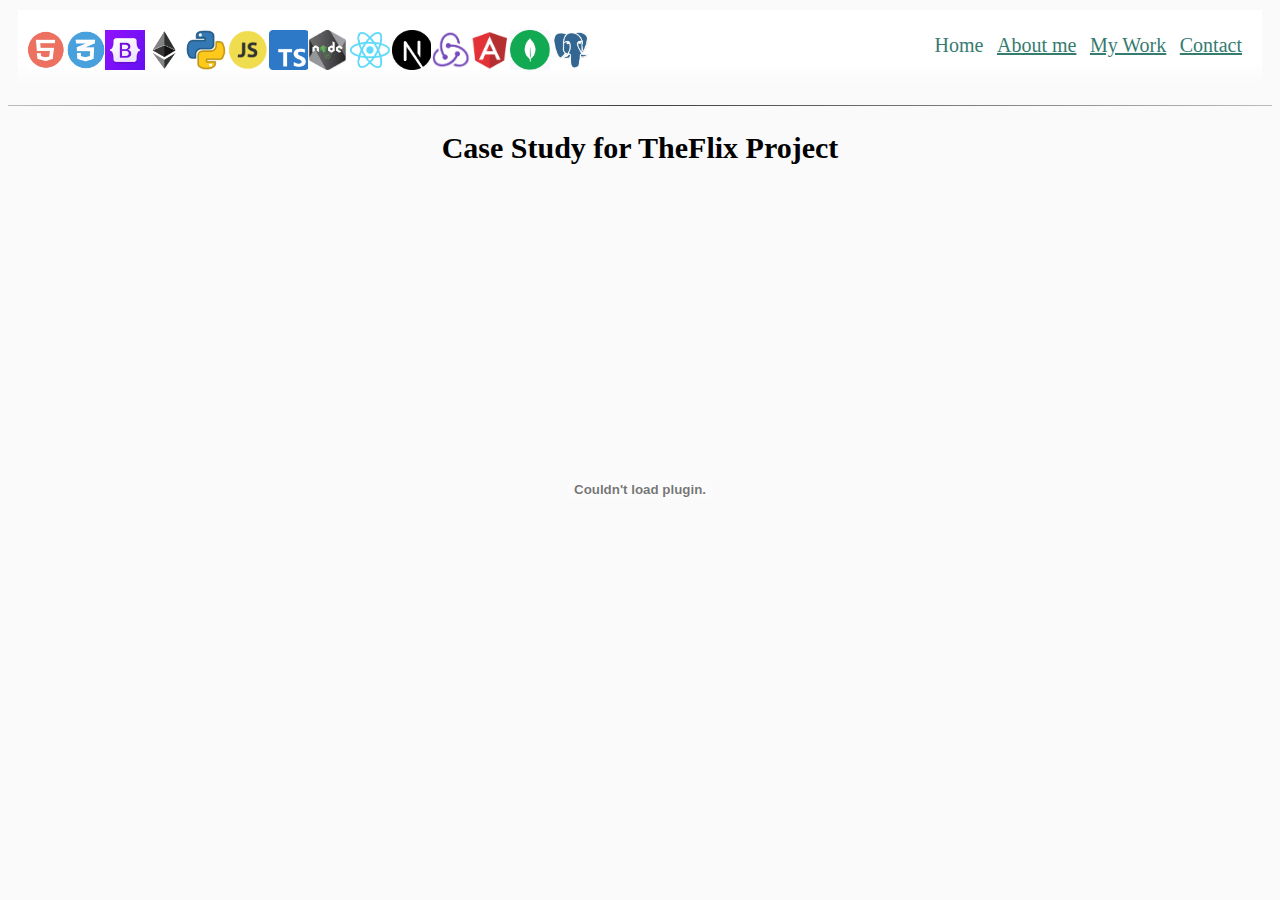
<file: case-study.html>
<!DOCTYPE html>
<html>
	<head>
		<meta charset="utf-8" />
		<meta
			name="viewport"
			content="width=device-width, initial-scale=1" />
		<title>Case Study for TheFlix Project</title>
		<link
			rel="icon"
			type="image/png"
			href="./images/favicon2.png"
			sizes="32x32" />
		<!-- Add the necessary CSS links and other meta tags -->
		<link
			rel="stylesheet"
			type="text/css"
			href="css/styles.css" />
	</head>
	<body>
		<div id="header-placeholder"></div>
		<hr />
		<main>
			<section>
				<h2 class="center">Case Study for TheFlix Project</h2>
				<div class="resume-container">
					<embed
						src="files/case-study.pdf"
						type="application/pdf"
						width="100%"
						height="600px" />
				</div>
				
			</section>
			<br />
		</main>

		<script src="js/header.js"></script>
	</body>
</html>
</file>
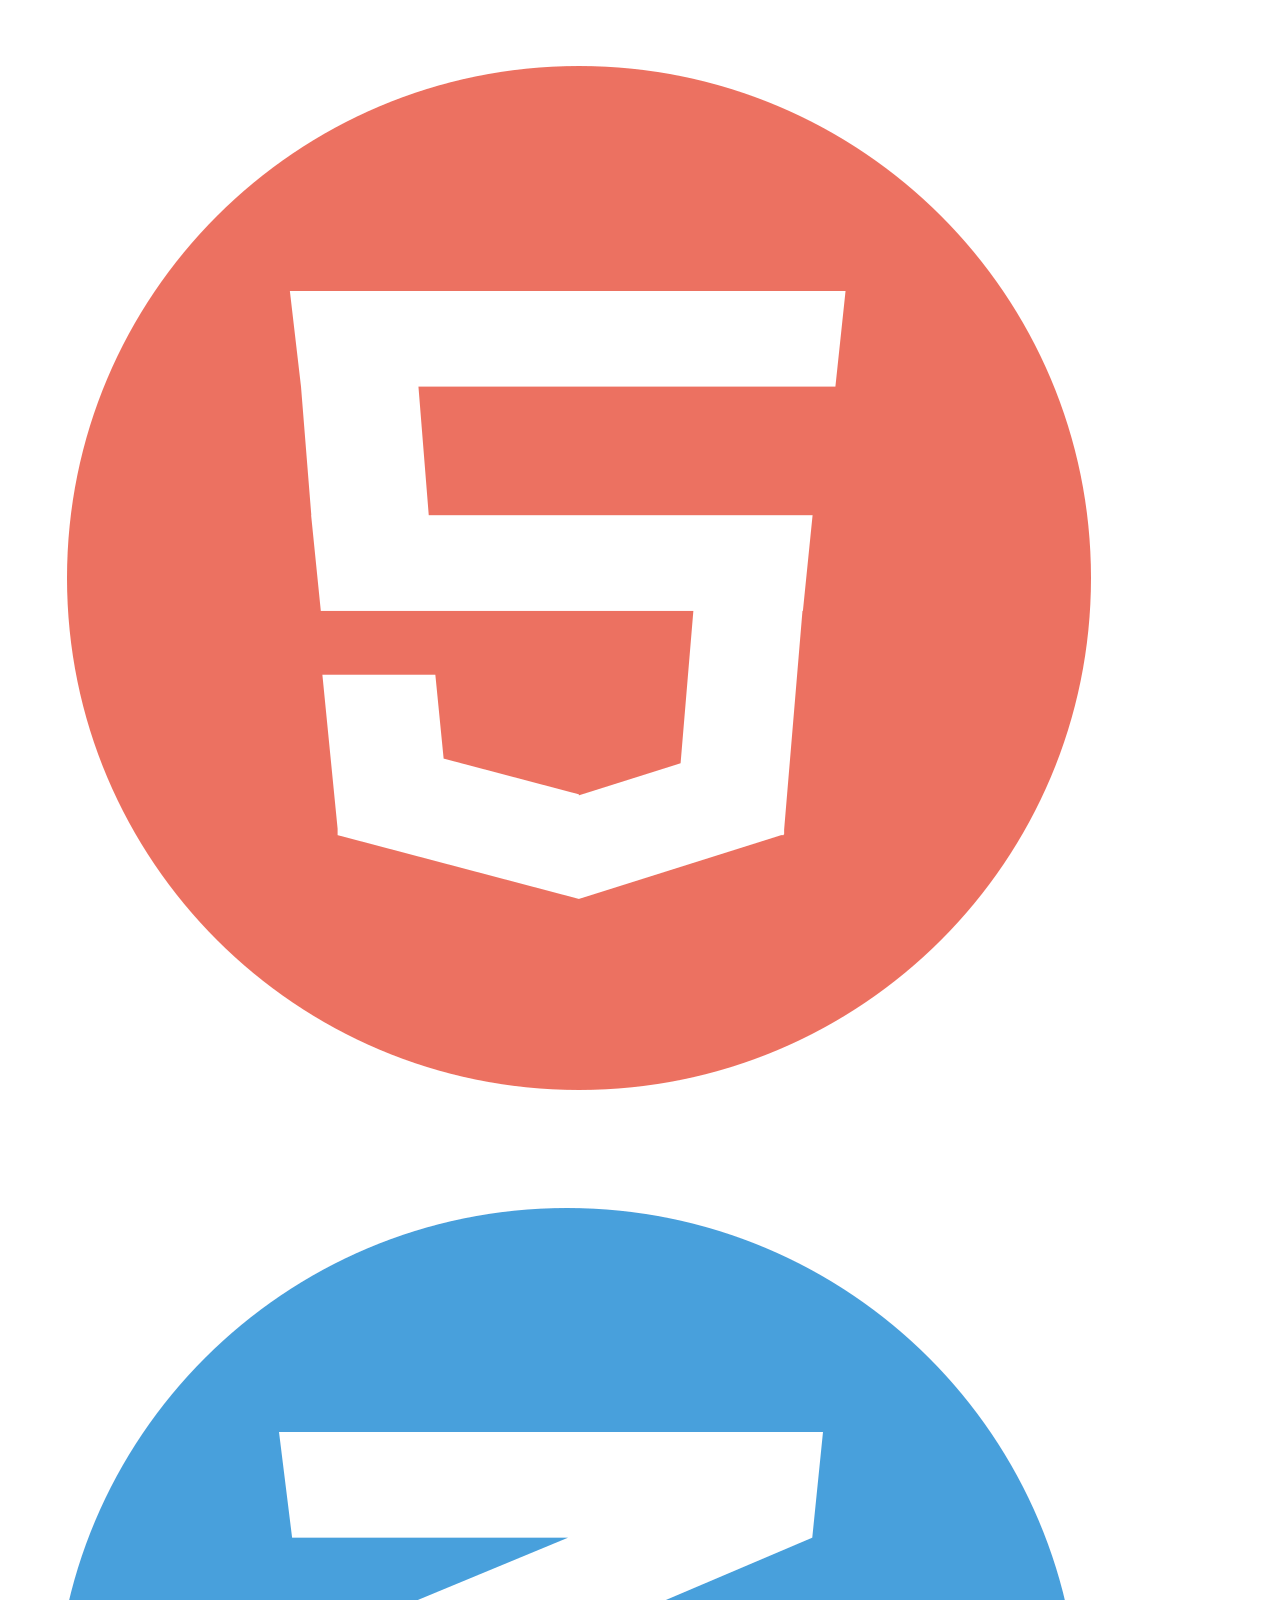
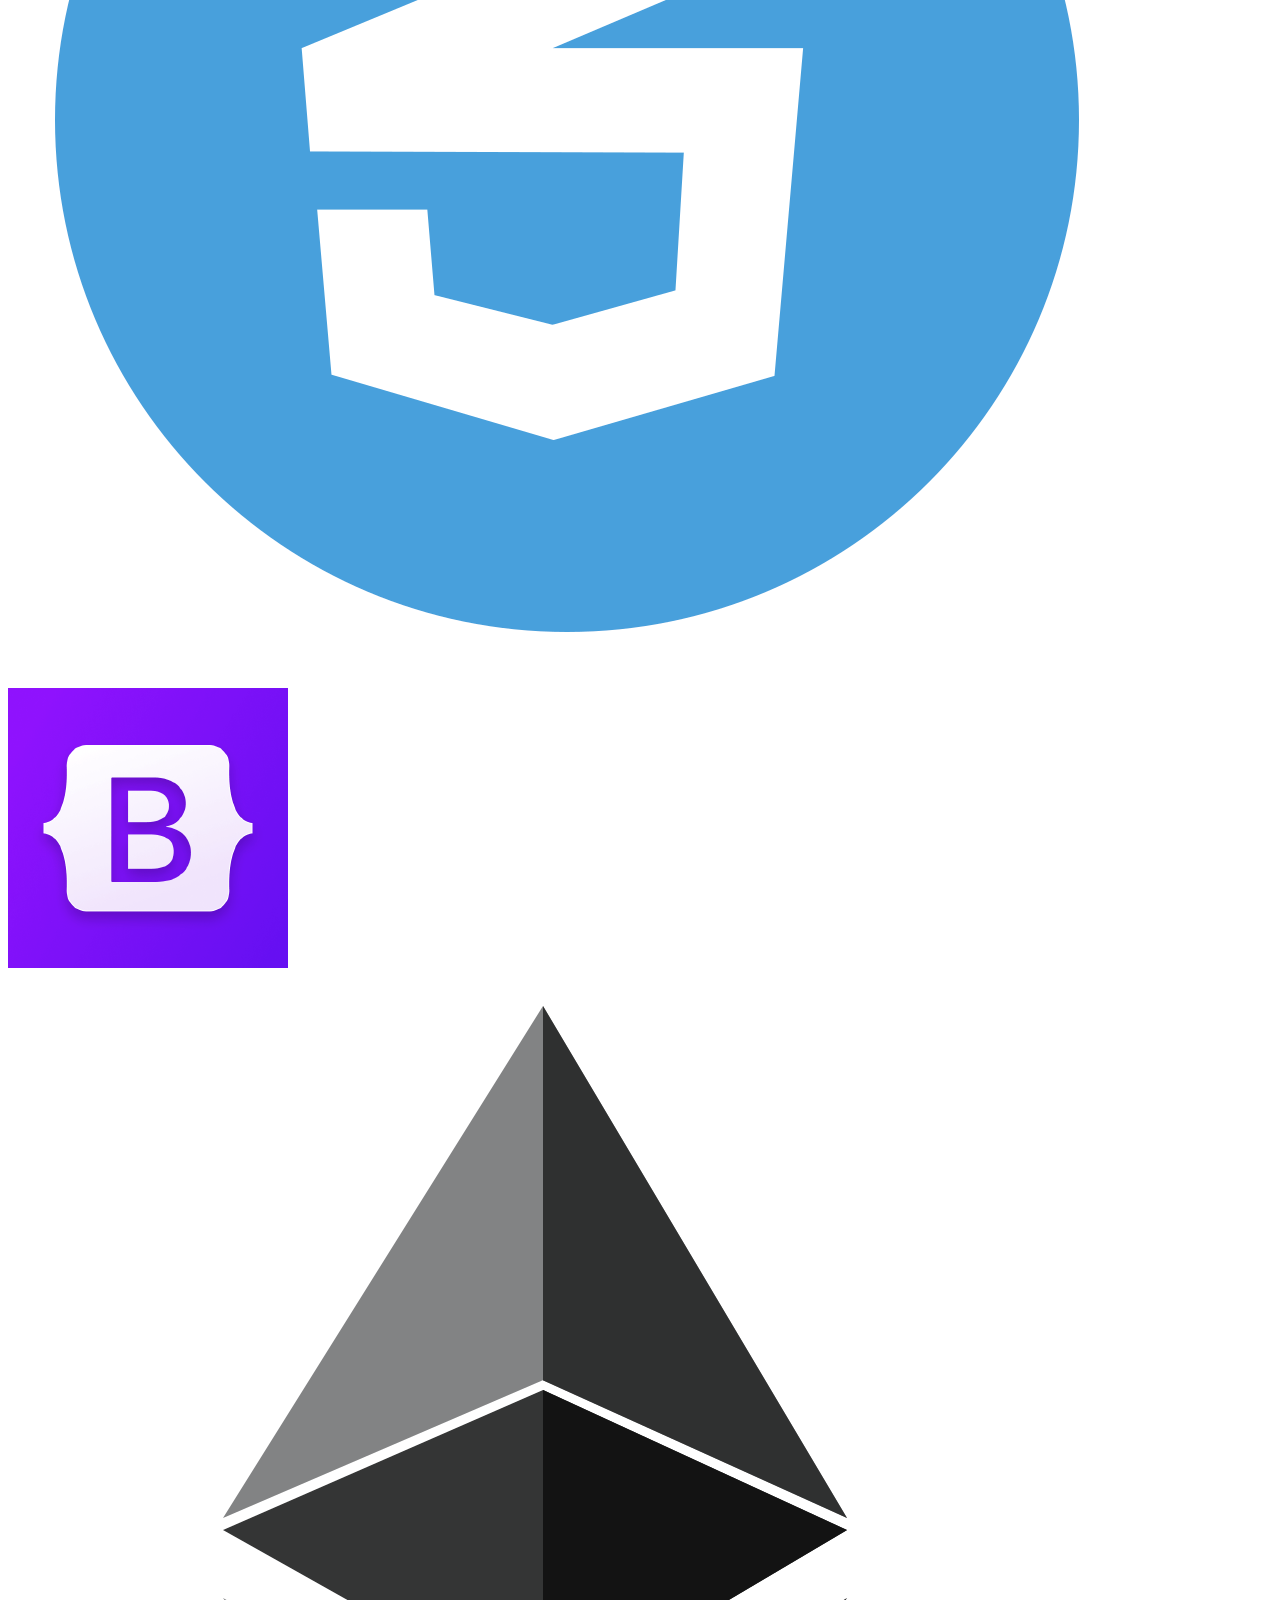
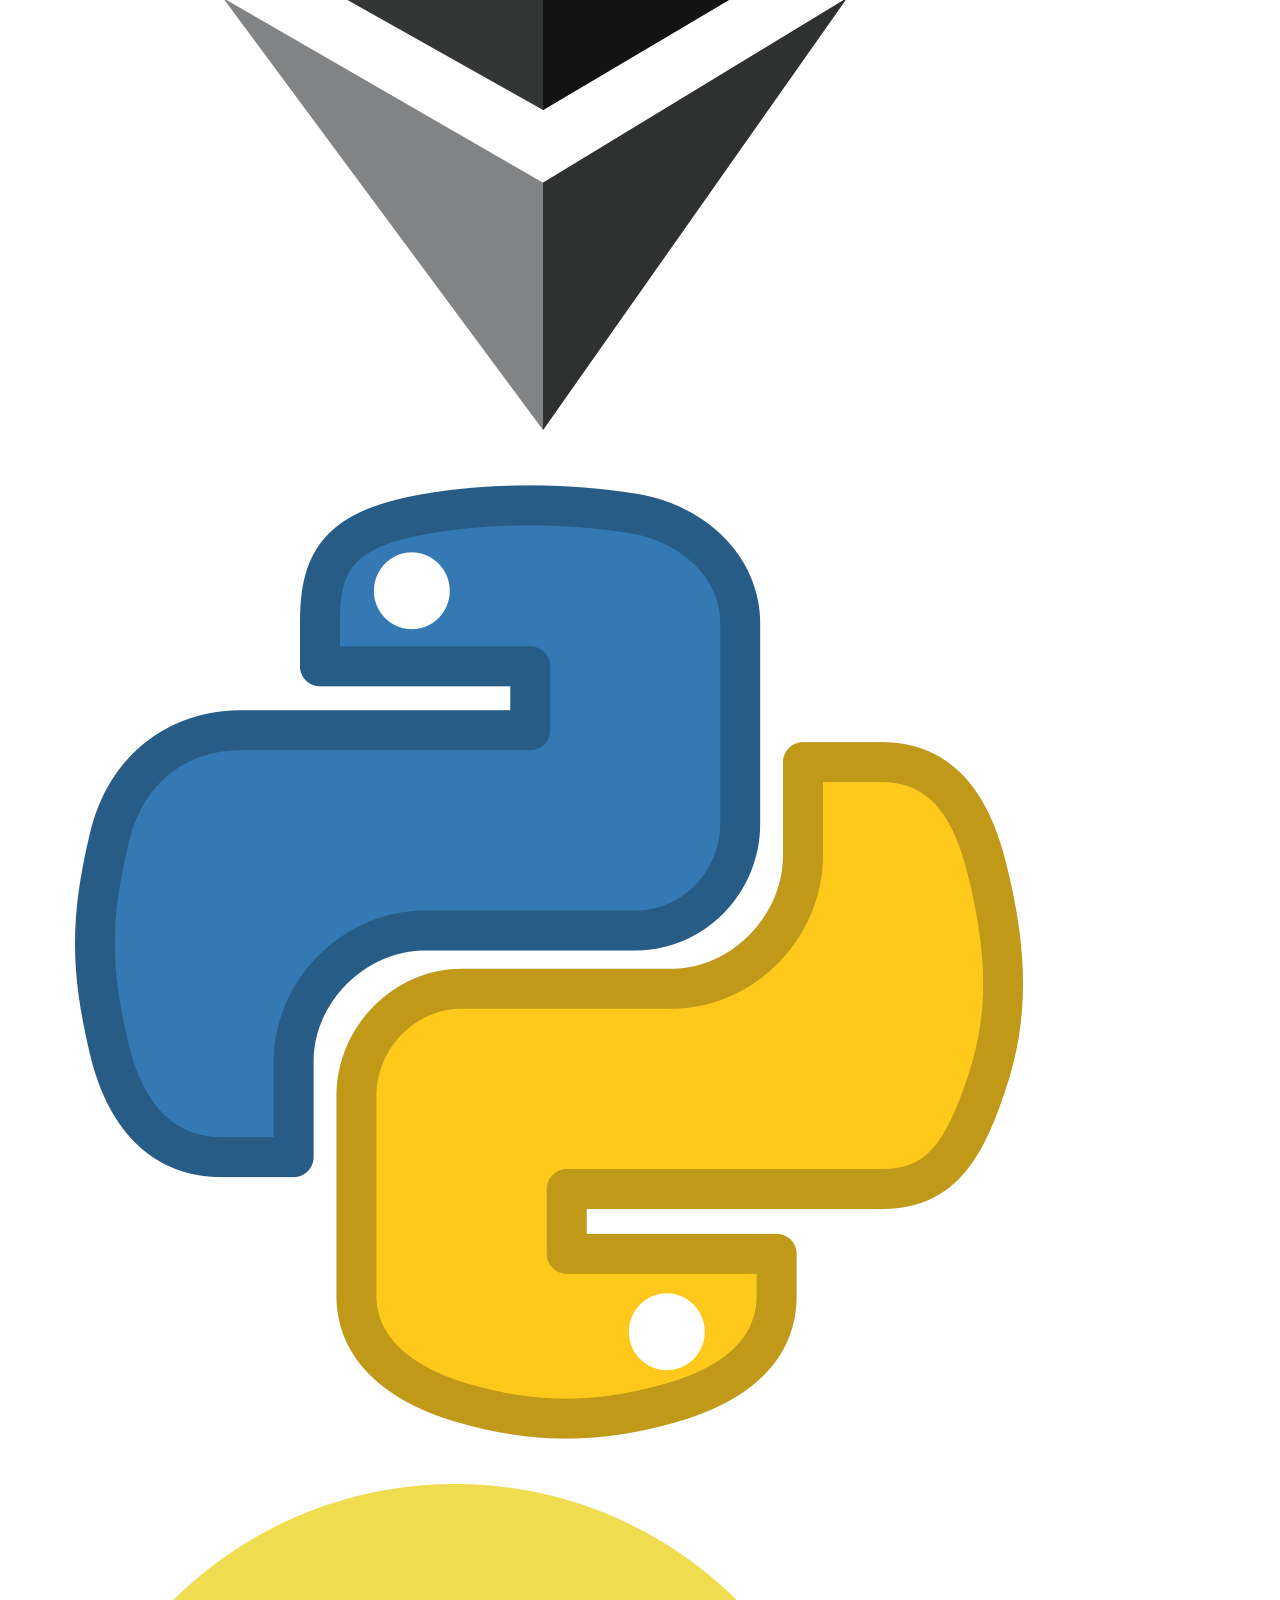
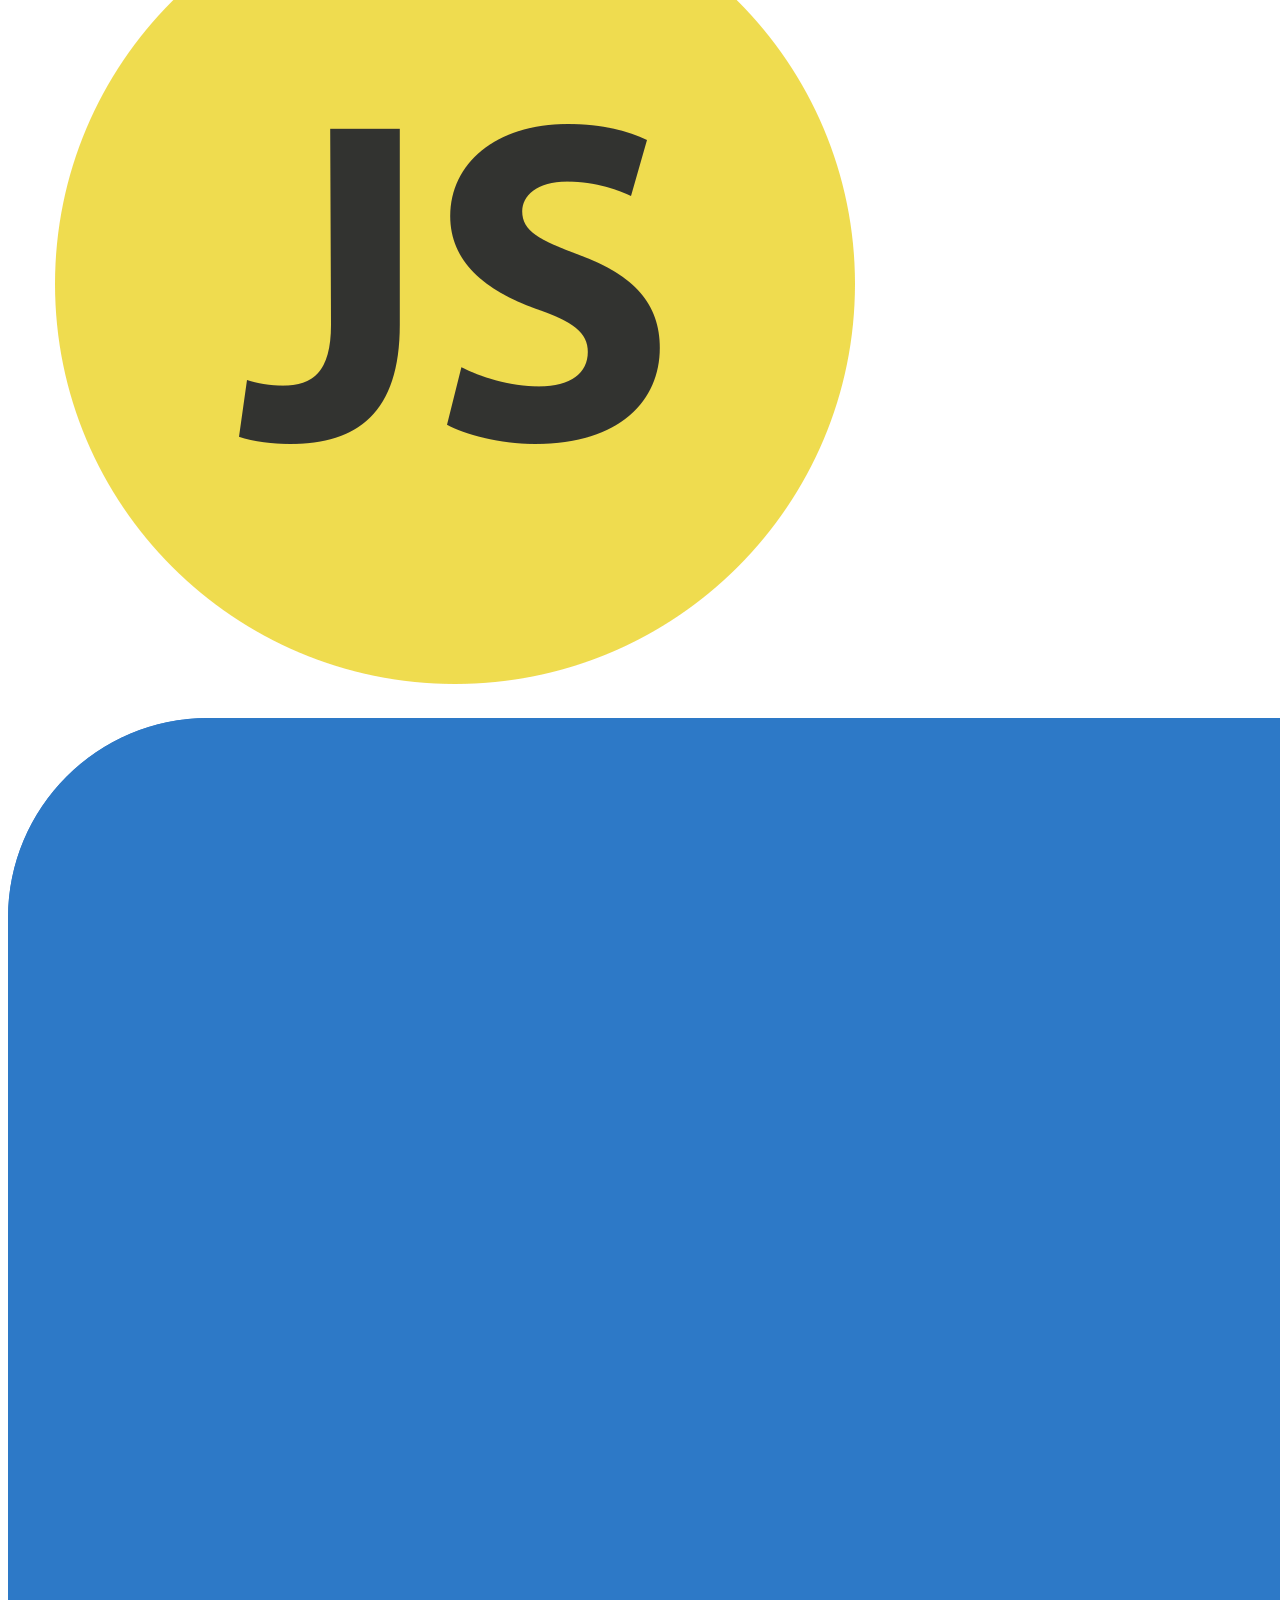
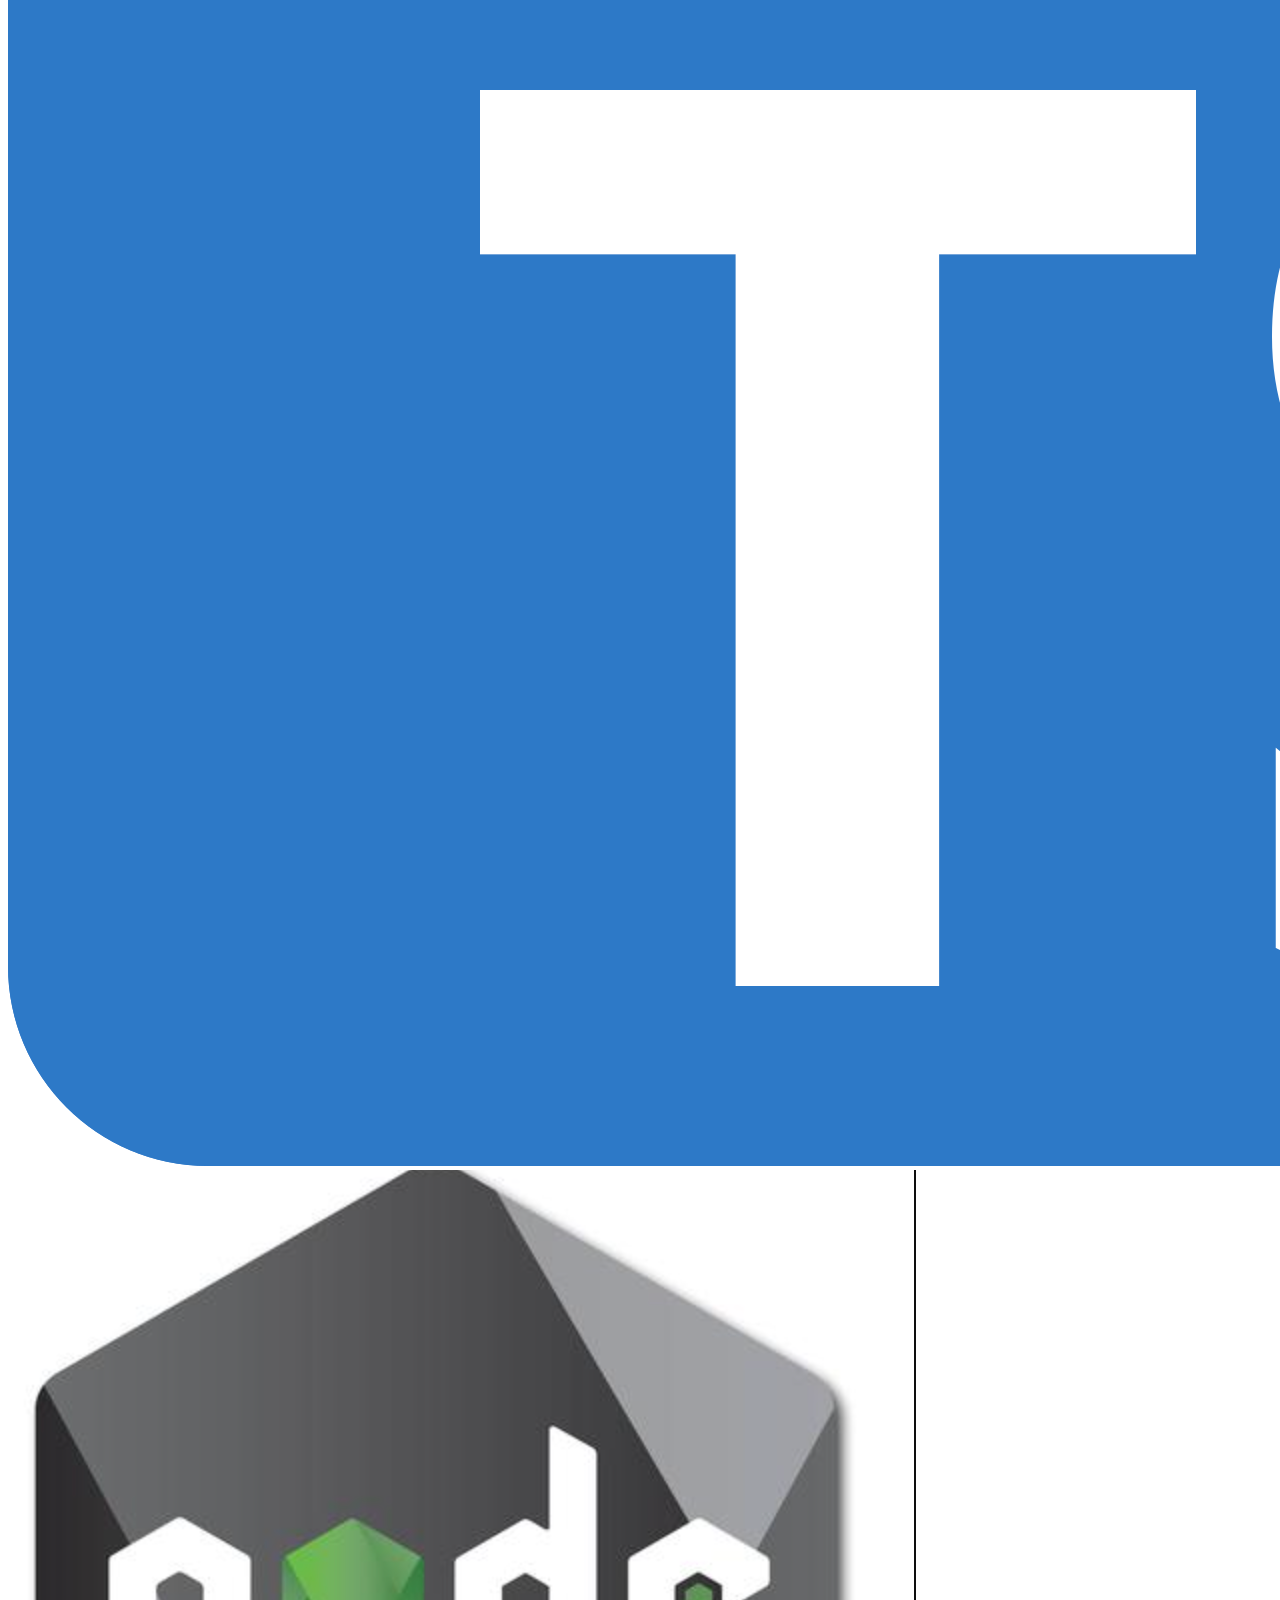
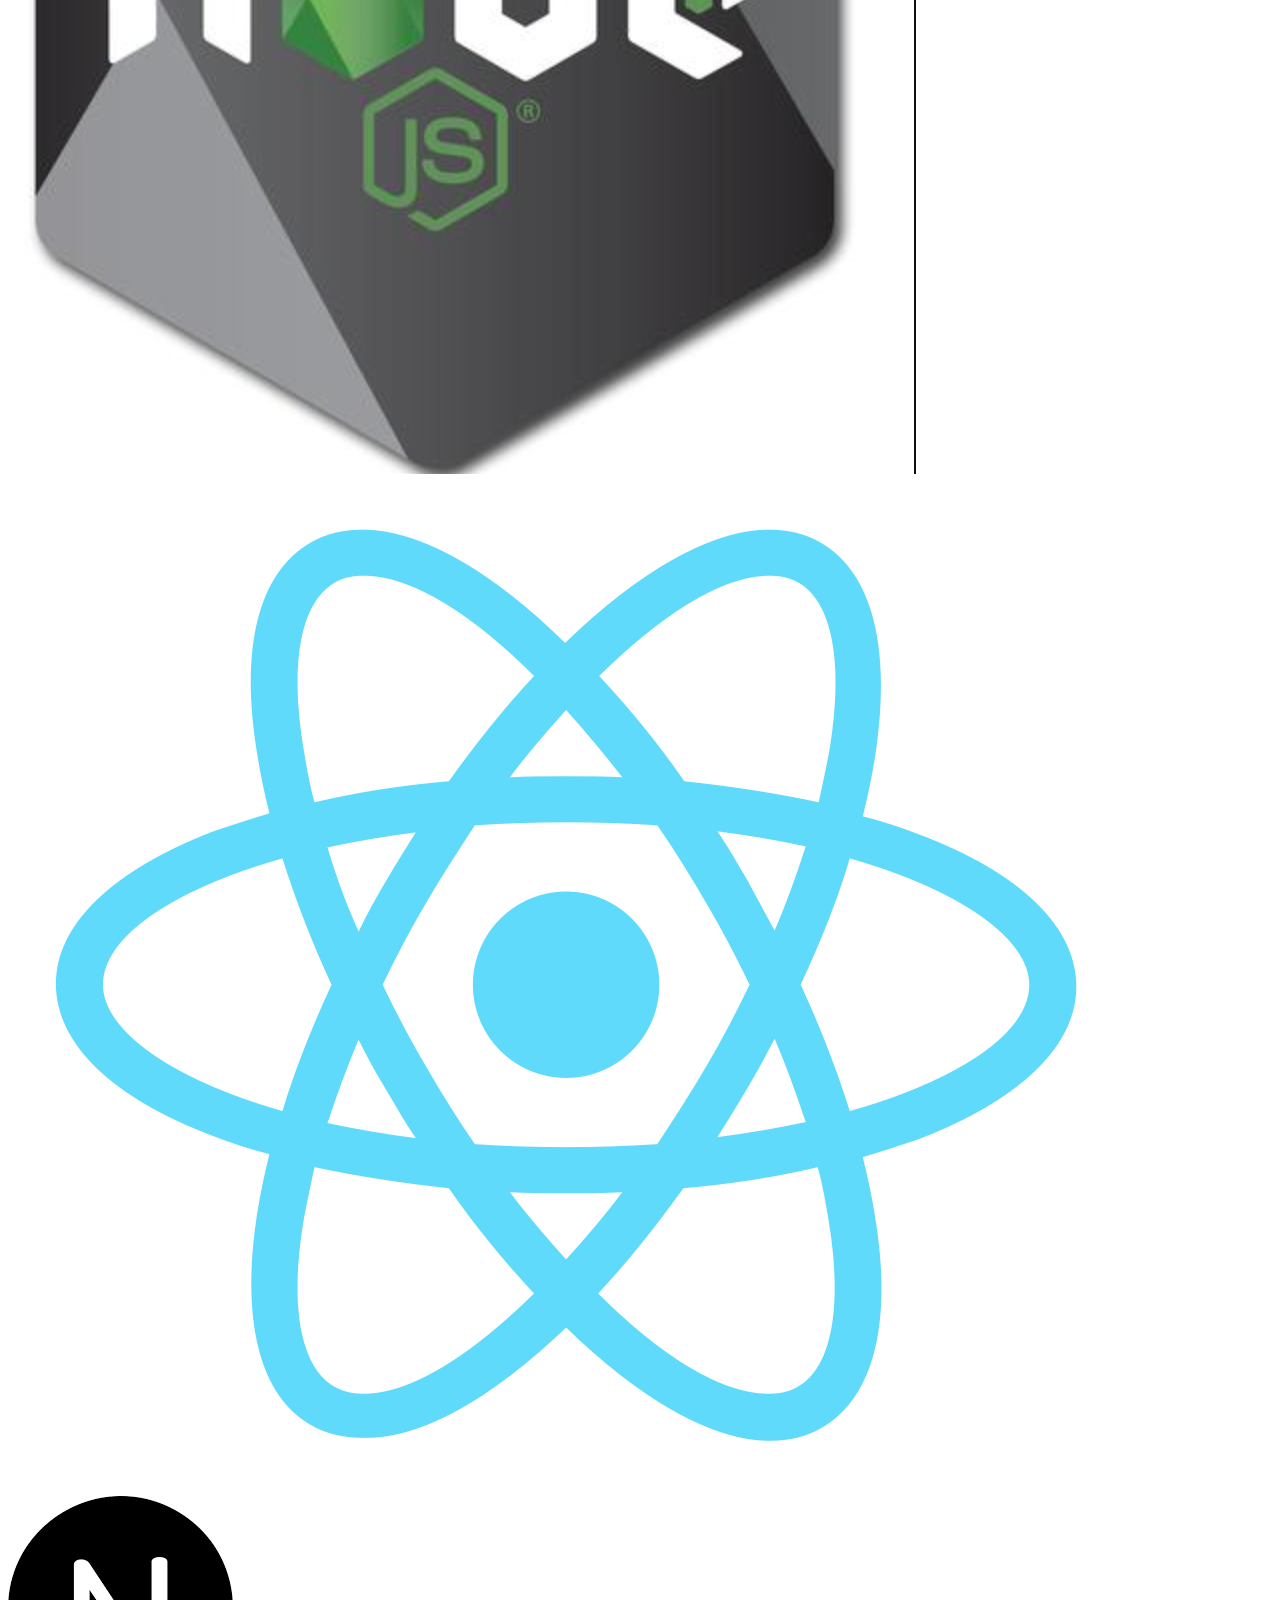
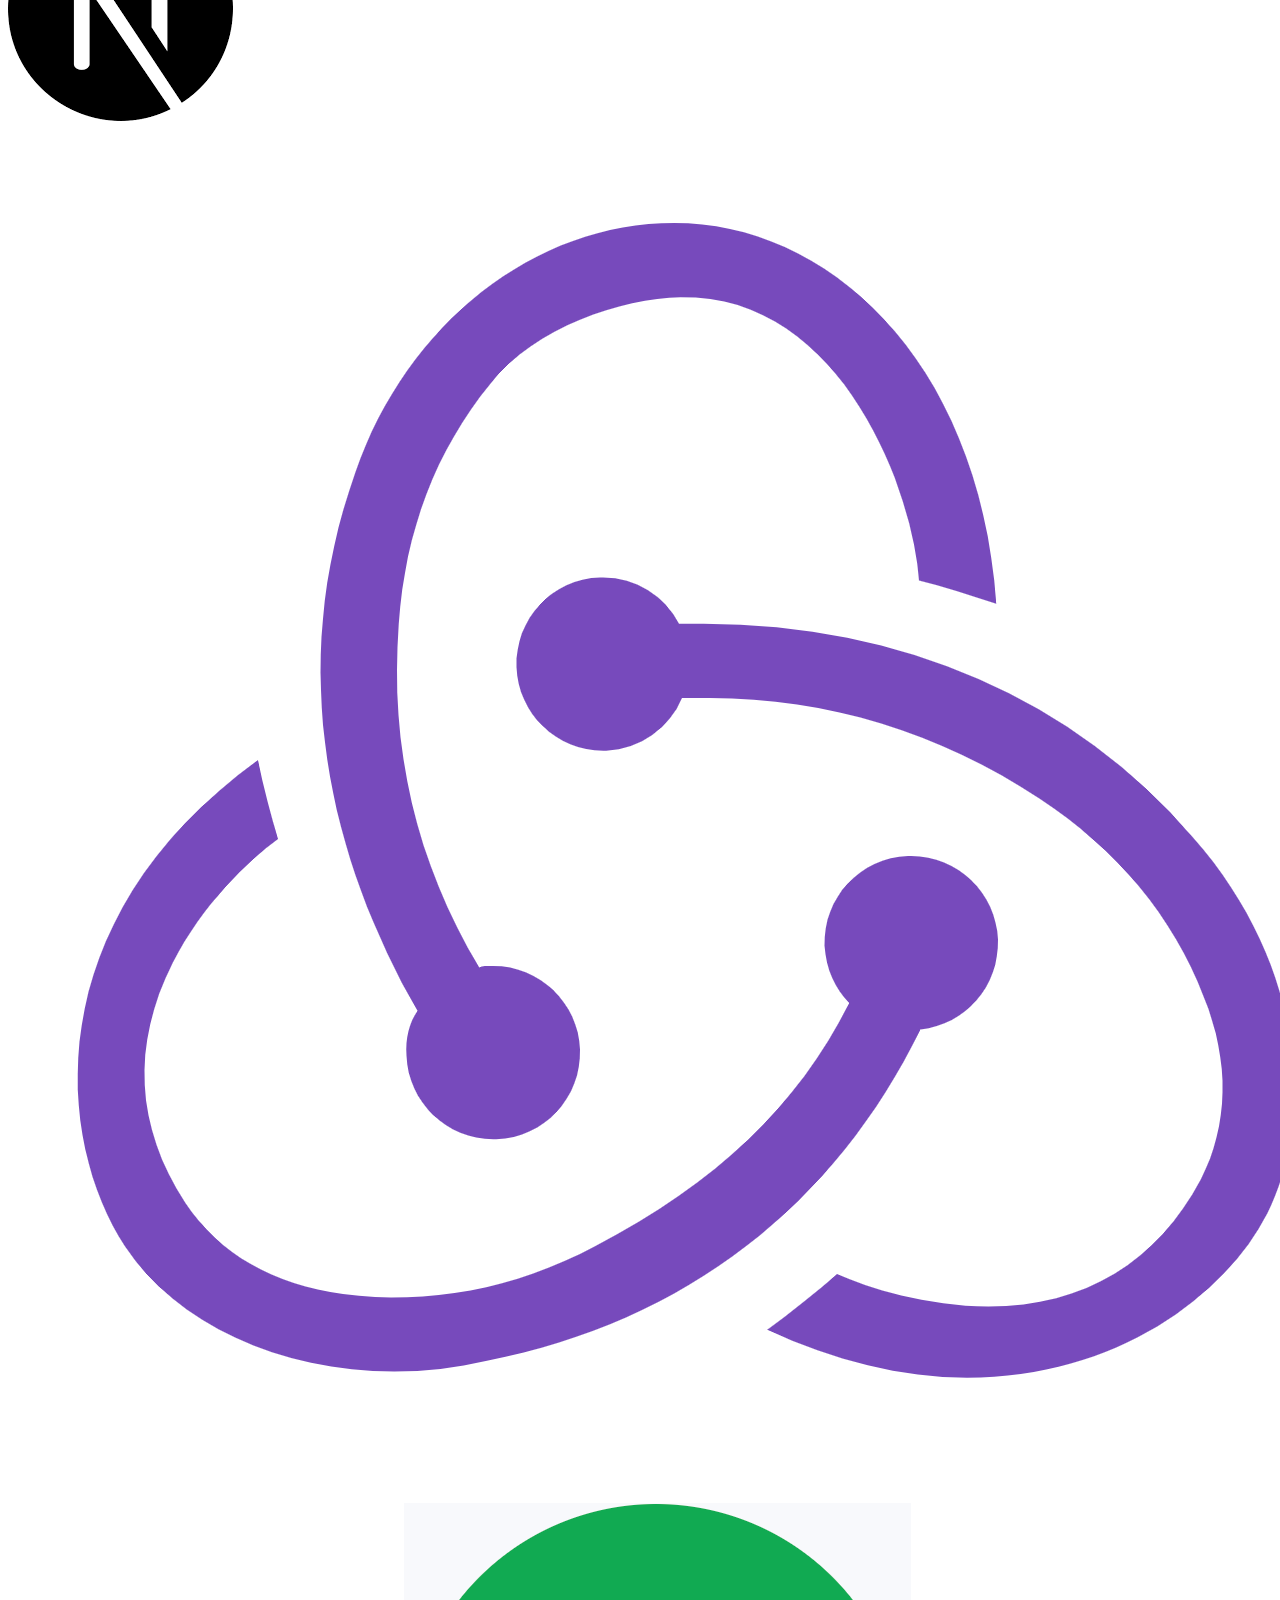
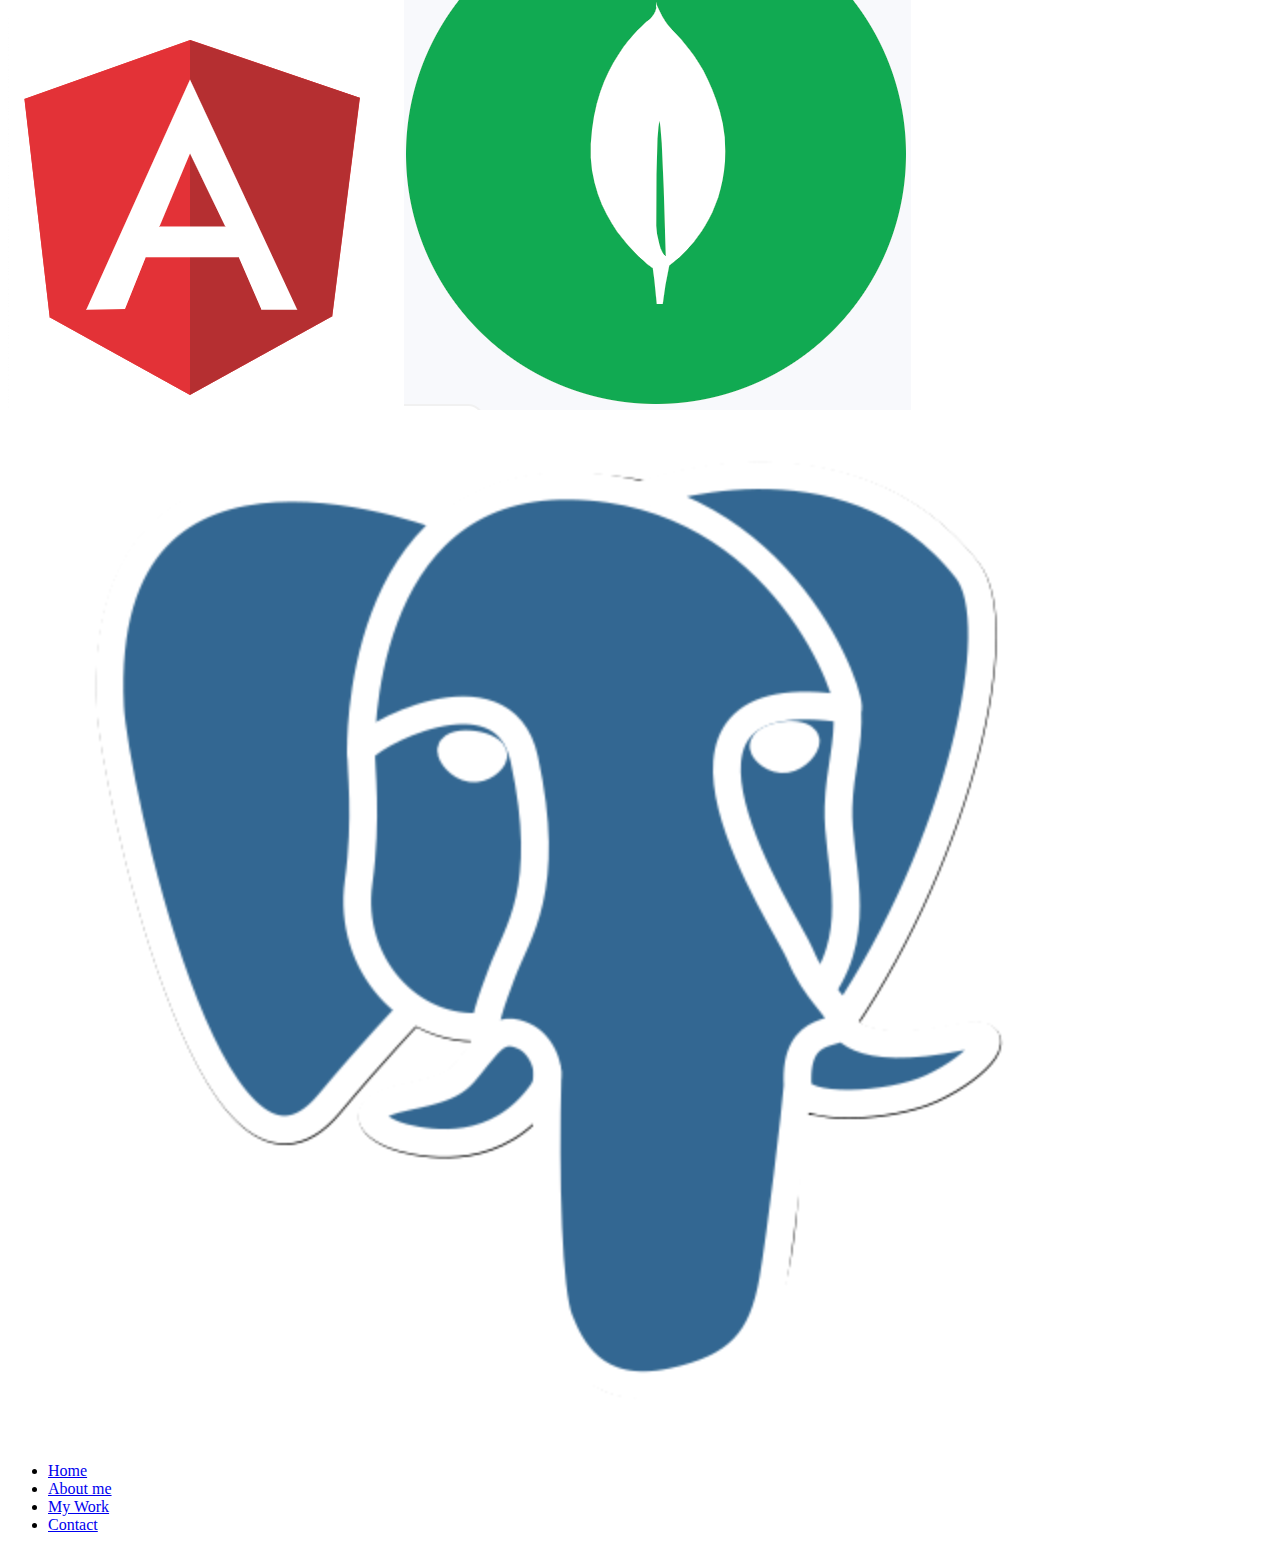
<file: header.html>
<!DOCTYPE html>
<header class="page-header">
	<!-- Add the logo here -->
	<div class="page-header__item">
		<a href="work.html"
			><img
				class="page-header__logo--images"
				src="./images/html-icon.png"
				alt="HTML"
				title="HTML"
		/></a>
		<a href="work.html"
			><img
				class="page-header__logo--images"
				src="./images/css-icon.png"
				alt="CSS"
				title="CSS"
		/></a>
		<a href="work.html"
			><img
				class="page-header__logo--images"
				src="./images/bootstrap-icon.png"
				alt="Bootstrap"
				title="Bootstrap"
		/></a>
		<a href="work.html"
			><img
				class="page-header__logo--images"
				src="./images/solidity-icon.png"
				alt="Solidity For Ethereum Blockchain"
				title="Solidity For Ethereum Blockchain"
		/></a>
		<a href="work.html"
			><img
				class="page-header__logo--images"
				src="./images/python-icon.png"
				alt="Python"
				title="Python"
		/></a>
		<a href="work.html"
			><img
				class="page-header__logo--images"
				src="./images/javascript-icon.png"
				alt="Javascript"
				title="Javascript"
		/></a>
		<a href="work.html"
			><img
				class="page-header__logo--images"
				src="./images/typescript-icon.png"
				alt="Typescript"
				title="Typescript"
		/></a>
		<a href="work.html"
			><img
				class="page-header__logo--images"
				src="./images/node-icon.png"
				alt="Node.js"
				title="Node.js"
		/></a>
		<a href="work.html"
			><img
				class="page-header__logo--images"
				src="./images/react-icon.png"
				alt="React"
				title="React"
		/></a>
		<a href="work.html"
			><img
				class="page-header__logo--images"
				src="./images/next-icon.png"
				alt="Next.js"
				title="Next.js"
		/></a>
		<a href="work.html"
			><img
				class="page-header__logo--images"
				src="./images/redux-icon.png"
				alt="Redux"
				title="Redux"
		/></a>
		<a href="work.html"
			><img
				class="page-header__logo--images"
				src="./images/angular-icon.png"
				alt="Angular"
				title="Angular"
		/></a>
		<a href="work.html"
			><img
				class="page-header__logo--images"
				src="./images/mongodb-icon.png"
				alt="MongoDB"
				title="MongoDB"
		/></a>
		<a href="work.html"
			><img
				class="page-header__logo--images"
				src="./images/postgresql-icon.png"
				alt="PostgreSQL"
				title="PostgreSQL"
		/></a>
	</div>

	<div class="page-header__item">
		<nav class="main-navigation">
			<ul
				role="menubar"
				class="navigation-list">
				<li role="presentation">
					<a
						href="./index.html"
						role="menuitem"
						class="navigation-list__item navigation-list__item--active"
						>Home</a
					>
				</li>
				<li role="presentation">
					<a
						href="./about.html"
						role="menuitem"
						class="navigation-list__item"
						>About me</a
					>
				</li>
				<li role="presentation">
					<a
						class="navigation-list__item"
						href="./work.html"
						role="menuitem"
						>My Work</a
					>
				</li>
				<li role="presentation">
					<a
						href="./contact.html"
						role="menuitem"
						class="navigation-list__item"
						>Contact</a
					>
				</li>
				<!-- <li role="presentation">
                    <a
                        href="./flowcharts.html"
                        role="menuitem"
                        class="navigation-list__item"
                        >Flowcharts</a
                    >
                </li> -->
			</ul>
		</nav>
	</div>
</header>
</file>
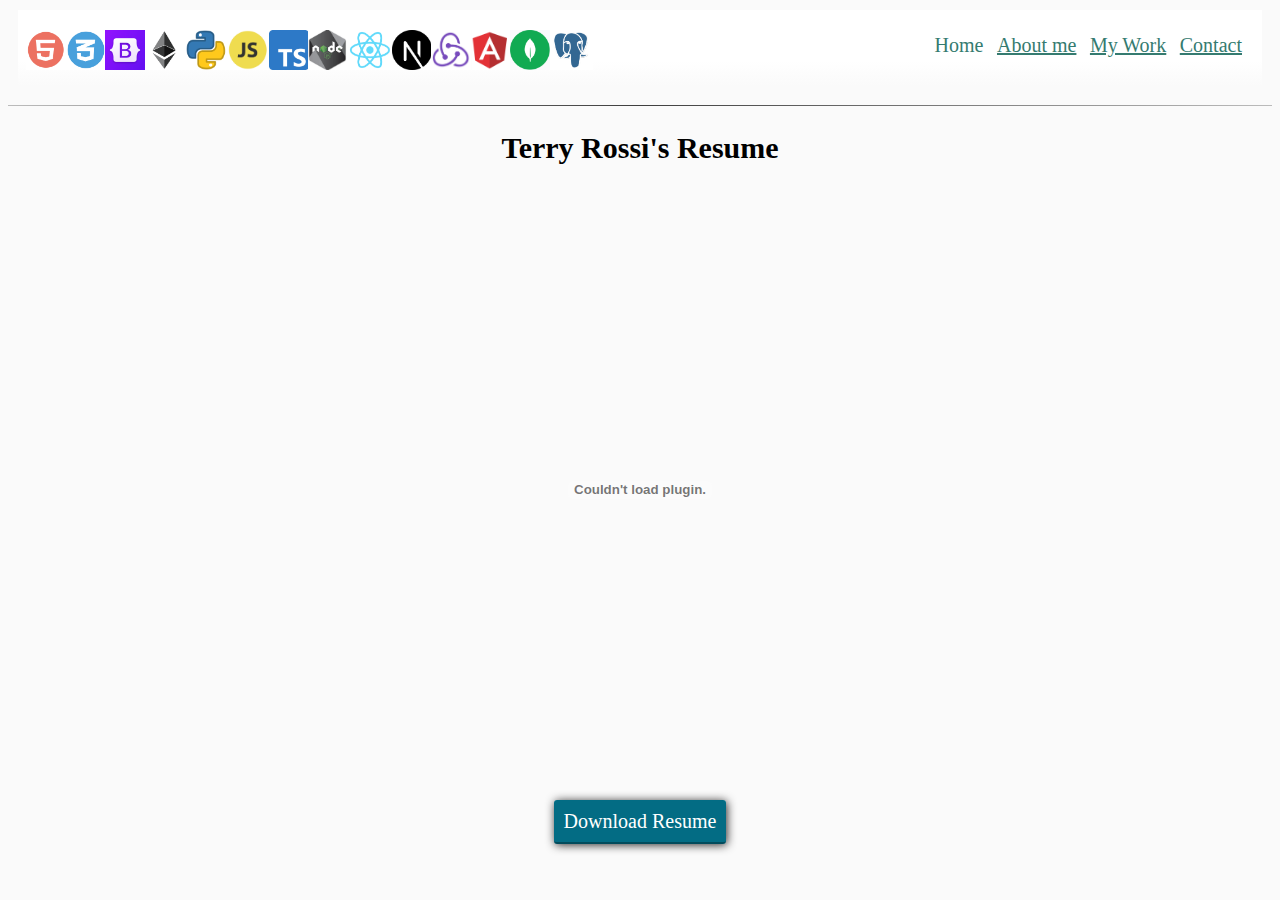
<file: resume.html>
<!DOCTYPE html>
<html>
	<head>
		<meta charset="utf-8" />
		<meta
			name="viewport"
			content="width=device-width, initial-scale=1" />
		<title>Terry Rossi's Resume</title>
		<link
			rel="icon"
			type="image/png"
			href="./images/favicon2.png"
			sizes="32x32" />
		<!-- Add the necessary CSS links and other meta tags -->
		<link
			rel="stylesheet"
			type="text/css"
			href="css/styles.css" />
	</head>
	<body>
		<div id="header-placeholder"></div>
		<hr />
		<main>
			<section>
				<h2 class="center">Terry Rossi's Resume</h2>
				<div class="resume-container">
					<embed
						src="files/Rossi-Terry-Resume.pdf"
						type="application/pdf"
						width="100%"
						height="600px" />
				</div>
				<div class="center">
					<a
						href="files/Rossi-Terry-Resume.pdf"
						target="_blank"
						class="button"
						download
						>Download Resume</a
					>
				</div>
			</section>
			<br />
		</main>

		<script src="js/header.js"></script>
	</body>
</html>
</file>
<file: css/styles.css>
/*
Colors used:
Text Color (Dark Gray): #2b2b2b;
Background Color (light Blue/Gray): rgb(247, 247, 247);
Secondary Color (Orange): #e0b354;

Fonts:
font-family: 'Gloock', serif;
font-family: 'Lato', sans-serif;
font-family: 'Roboto', sans-serif;
font-family: 'Playfair Display', serif;

Style: 
font-style: italic;
font-variant: small-caps;
text-decoration: underline;
font-weight: bold;

Attribute Selector:
input[type=”text”]
 */

/* CSS VARIABLES */
/* CSS VARIABLES */

:root {
	--background-color: rgb(250, 250, 250);
	--background-color-grid-item: rgb(228, 244, 250);
	--background-color-dark: rgb(58, 19, 6);
	--background-color-about-table-th: #036c84;
	--background-color-experience-type: #cedfe6;
	--background-color-button: #036c84;
	--primary-color: #357b70;
	--secondary-color: #e93e0f;
	--dark-grey: #2b2b2b;
	--hover-color: #0683e8;
	--font-size: 14px;
	--font-weight: 400px;
}
/* SCSS VARIABLES */
/* $background-color: rgb(247, 247, 247);
$primary-color: #357b70;
$secondary-color: #e93e0f;
$dark-grey: #2b2b2b;
$hover-color: #0683e8; */

/**********************************************************/

/* GENERAL SETTINGS */

/* To make max box sizes include padding, borders and Margins */
* {
	box-sizing: border-box;
}

body {
	background-color: var(--background-color);
	/* background-color: $background-color; */
	/* font-family: "Roboto", sans-serif; */
	/* font-family: "Gloock", serif; */
	/* font-family: "Lato", sans-serif; */
	font-family: 'Playfair Display', serif;
	font-weight: var(--font-weight);
	font-size: var(--font-size);
}
div {
	/* Adds a 10px inner spacing to all sides */
	padding: 0px;
	/* Adds a 10px outer spacing to all sides */
	/* margin: 10px auto; */
	margin: 10px;
	/* border: 1px solid black; */
	/* Attributes describe: thickness, type, color */
}
h1 {
	font-size: 45px;
	font-weight: 700;
	/* text-shadow: 0px 0px 1px black, 0 0 0.1em rgb(37, 37, 37), 0 0 0.1em rgb(36, 36, 36); */
	/* color: white; */
	/* font-weight: bold; */
}
.header__title {
	text-align: center;
}
h2 {
	font-size: 30px;
	font-weight: 600;
	/* margin-top: 0px; */
}
h3 {
	font-size: 18px;
	font-weight: 400;
	margin: 0px auto;
	text-align: justify;
}
h4 {
	font-size: 14px;
	font-weight: 400;
	margin: 0px auto;
	text-align: justify;
}
.bold {
	font-weight: 700;
}

/* Hyperlinks */

a {
	color: var(--primary-color);
	/* color: $primary-color; */
	transition: color 1s;
	font-size: 20px;
}
a:visited {
	/* visited link */
	color: var(--secondary-color);
}
a:hover,
a:focus {
	/* No underlining when hovering over a link */
	text-decoration: none;
	color: var(--hover-color);
}
a:active {
	/* selected link */
	color: var(--dark-grey);
}

/* BUTTONS */

button,
.button {
	/* overwrites browser defaults and resets the border */
	border: none;
	/* takes the font from the outer container */
	font-family: inherit;
	box-shadow: 1px 1px 10px 0px rgb(41, 39, 39);
	/* styles the background color, font color, and text decoration (underline, etc.) of the button */
	background-color: var(--background-color-button);
	color: white;
	text-decoration: none;
	/*adds spacing to the button (this will be discussed more in-depth later) */
	padding: 10px;
	border-radius: 3px;
	/* gives the button a bottom border with a width of 2px, a type of solid, and a color in RGBA format */
	border-bottom: 2px solid rgba(0, 0, 0, 0.3);
	/* TRANSITIONS */
	/* transition: [transition-property] [transition-duration] 
  [transition-timing-function] [transition-delay]; */
	/* transition-property: opacity;
  transition-duration: 0.5s; */
	transition: opacity 0.5s;
}
button:hover,
.button:hover,
button:focus,
.button:focus {
	/* lets the mouse appear as a hand when hovering over the button */
	cursor: pointer;
	color: white;
	box-shadow: none;
	/* reduces the opacity of the button to 80% */
	opacity: 0.75;
}

/* CROSS LINE */
hr {
	border: 0;
	height: 1px;
	background-image: linear-gradient(
		to right,
		rgba(0, 0, 0, 0.25),
		rgba(0, 0, 0, 0.75),
		rgba(0, 0, 0, 0.25)
	);
}

.shadow {
	box-shadow: 1px 1px 10px 0px rgb(41, 39, 39);
}

.center {
	text-align: center;
}

/* END OF GENERAL SETTINGS */

/**********************************************************/

/* HEADER FOR ALL PAGES */

/* HEADER NAV-BAR USES "DISPLAY = FLEX" */

/* Page Header Logo pictures */
.page-header__logo--images {
	max-width: 50px;
	max-height: 40px;
	display: inline;
	background-color: white;
	/* border: 1px solid black; */
	margin: 10px -2px;
}

/* Make the header a Flex-box which will include 2 items */
.page-header {
	display: flex;
	/* position: fixed; */
	/* top: 0px;
  left: 0px; */
	/* width: 100%; Useless! */
	padding: 0px;
	/* background-color: white; */
	background-image: linear-gradient(to top, var(--background-color) 10%, white 40%);
}
/* Each item of the flex-box (flex-grow, flex-schrink, flex-basis) (1=yes;0=no)*/
/* .page-header__item {
	flex: 0 1 600px;
} */
/* Make the 2nd item (NavBar) which is also the last-child different */
.page-header__item:last-child {
	flex-grow: 1;
	text-align: right;
}
/* Removes the points on the <li> */
.navigation-list {
	list-style-type: none;
}
/* horizontal view of the header links <li> */
.navigation-list li {
	display: inline-block;
	margin-right: 10px;
}
/* Removes underline of link of current page viewed */
.navigation-list__item--active {
	text-decoration: none;
}
/* END OF HEADER FOR ALL PAGES */

/**********************************************************/

/* HOME PAGE */

/* PROFILE PICTURE AND TEXT FOR HOME PAGE*/

.profile {
	clear: both;
	margin: 0 auto; /* Centers the container */
	display: flex; /* Enables Flexbox */
	flex-direction: column; /* Stacks children vertically */
	justify-content: center; /* Centers items along the main axis (vertically in this case) */
	align-items: center; /* Centers items along the cross axis (horizontally in this case) */
	text-align: center; /* Centers text inside each child element */
}

.summary {
	max-width: 90%;
	/* width: 500px; */
	/* margin: 20px auto; */
	padding: 2% 5% 2% 5%;
	box-shadow: 1px 1px 10px 0px rgb(41, 39, 39);
	border-radius: 5px;
}

.profile h1,
.profile div {
	margin-top: 0px;
	margin-bottom: 5px;
}

.profile h2 {
	font-size: 20px;
}

.profile-summary {
	max-width: 90%;
}
.link-github {
	text-align: center;
}

/*
USE OF FLOAT DISPLAY FOR THE PROFILE PICTURE AND MAIN TEXT 
 */
/* FYI: IPhone SE = 320px max (keep inmind for overall design) */

.profile__image {
	max-height: 180px;
	text-align: center;
}

.image-title {
	margin-top: 10px;
}
/* END OF HOME PAGE */

/**********************************************************/

/* ABOUT PAGE */

.experience {
	max-width: 50%;
	/* width: 500px; */
	/* margin: 20px auto; */
	padding: 0% 5% 5% 5%;
	box-shadow: 1px 1px 10px 0px rgb(41, 39, 39);
	border-radius: 5px;
}

/* DISPLAY FLEX FOR THE ABOUT ME PAGE */
.about {
	clear: both;
	display: flex;
	flex-direction: row;
	justify-content: space-evenly;
	align-content: center;
	align-items: flex-start;
	text-align: center;
	padding-bottom: 10px;
}
.about-table {
	margin: 10px 15px;
	box-shadow: 1px 1px 10px 0px rgb(41, 39, 39);
	border-radius: 5px;
}
.about-table td,
.about-table th {
	border: 1px solid #ddd;
	border-radius: 5px;
	padding: 8px;
}
.about-table th {
	padding-top: 12px;
	padding-bottom: 12px;
	background-color: var(--background-color-about-table-th);
	color: white;
	box-shadow: 1px 1px 10px 0px rgb(41, 39, 39);
}

.interest-table tr {
	height: 55px;
}

.experience-type {
	margin: auto;
	background-color: var(--background-color-experience-type);
	color: black;
}

/* Nested table inside about-table showing logo + Text */
.nested-table {
	margin: 0px;
}
.nested-table td,
.nested-table th {
	border: 0px;
	padding: 2px;
}

/* KEYFRAMES / ANIMATIONS */

/* Rotates Icon in My Experience Table */
@keyframes icon-rotate {
	from {
		transform: rotate(0deg);
	}
	to {
		transform: rotate(360deg);
	}
}

.icon-my-experience {
	animation: 5s icon-rotate infinite linear;
}
.icon-my-experience__image {
	max-width: 30px;
	/* max-height: 40px; */
	/* display: inline; */
	background-color: white;
	border-radius: 50%;
	box-shadow: 1px 1px 10px 0px rgb(41, 39, 39);
	/* margin: 10px -2px; */
}

@media all and (max-width: 600px) {
	.about {
		flex-direction: column;
		align-items: center;
	}
	.experience {
		max-width: 90%;
	}
	.about-table {
		max-width: 90%;
	}
}

/* END OF ABOUT PAGE */

/**********************************************************/

/* RESUME PAGE */

.resume-container {
	display: flex;
	justify-content: center;
	margin-bottom: 20px;
}

/* END OF RESUME PAGE */

/**********************************************************/

/* CONTACT PAGE */

.contact {
	clear: both;
	display: flex;
	flex-direction: column;
	justify-content: space-evenly;
	align-content: center;
	align-items: center;
	text-align: center;
	padding-bottom: 50px;
}

/* Contact page Flex Display */
.question-list {
	padding: 5%;
	box-shadow: 1px 1px 10px 0px rgb(41, 39, 39);
	border-radius: 5px;

	width: 600px;
	margin: 0px auto;
}
.question-list li {
	/* color: red; */
	list-style-type: none;
	position: relative;
	/* left: -20px; */
}
.contact-form {
	/* width: 400px; */
	/* height: 300px; */
	width: 500px;
	margin: 20px auto;
	padding: 5%;
	box-shadow: 1px 1px 10px 0px rgb(41, 39, 39);
	border-radius: 5px;
}
.contact-form .standard-label {
	width: 200px;
	display: inline-block;
	border-radius: 5px;
}
.container {
	margin: 20px auto;
}
/* END OF CONTACT PAGE */

/**********************************************************/

/* WORK PAGE*/

/*  */
/* Support for OLDER web browser versions */
/*  */

.my-work {
	max-width: 98%;
	/* width: 500px; */
	margin: 10px auto;
	padding: 1%;
	box-shadow: 1px 1px 10px 0px rgb(41, 39, 39);
	border-radius: 5px;
}

.grid__item {
	background-color: var(--background-color-dark); /* Dark BG to see the difference in old browser*/
	display: inline-block;
	width: 50%;
	/* border-radius: 9px; */
	box-shadow: 1px 1px 10px 0px rgb(41, 39, 39);
	margin: 15px;
	padding: 10px;
}
/* CSS FOR THE PROJECTS ITEMS */
.project__image {
	float: left;
	max-height: 300px;
	max-width: 300px;
	margin: 10px 15px 10px 0px;
	/* border-radius: 9px; */
	/* margin: 10px; */
	box-shadow: 1px 1px 10px 0px rgb(41, 39, 39);
}
/* Removes underline for project title */
.grid__item a {
	text-decoration: none;
}
/* LINKS INSIDE EACH PROJECT GRID */
.project-link a {
	font-size: 14px;
}
.work-list {
	margin-left: -10px;
	/* padding-left: 10px; */
}

/* Support for NEWER web browser versions */

/* DISPLAY FOR OVER 1200px */

@supports (display: grid) {
	.grid {
		display: grid;
		grid-template-columns: 1fr 1fr; /* after testing 3 and 2 columns, 1 Column seems to be a better fit for my projects */
		grid-template-rows: auto; /* DEFAULT VALUE */
		grid-gap: 20px;
		margin: 20px;
	}
	.grid__item {
		background-color: var(--background-color-grid-item);
		width: auto; /* Important to restore for use of grid vs inline-block */
		min-height: auto; /* Default restored */
		margin: 0; /* Default restored */
		/* border-radius: 5px; */
	}
}

/* DISPLAY FOR 1100px to 1200px */
/*  */

@media all and (min-width: 1100px) and (max-width: 1200px) {
	.project__image {
		float: left;
		max-width: 250px;
		/* border: 1px solid black; */
	}
}

/* DISPLAY FOR 900px to 1100px */
@media all and (min-width: 925px) and (max-width: 1100px) {
	.grid {
		grid-template-columns: 1fr;
		grid-gap: 10px;
	}
	a {
		/* Change text size for the navigation list */
		font-size: 14px;
	}
}

/* DISPLAY FOR BETWEEN 725px and 900px */
@media all and (min-width: 725px) and (max-width: 925px) {
	.grid {
		grid-template-columns: 1fr;
		grid-gap: 10px;
	}
	body {
		font-size: 14px;
	}
	.project-link a {
		font-size: 14px;
	}

	a {
		font-size: 12px;
	}
}

/* DISPLAY FOR UNDER 725px */

@media all and (max-width: 725px) {
	.grid {
		grid-template-columns: 1fr;
		grid-gap: 10px;
	}
	body {
		font-size: 12px;
	}
	.project-link a {
		font-size: 12px;
	}
	h1 {
		font-size: 22px;
	}
	h2 {
		font-size: 16px;
		font-weight: 400;
	}
	h3 {
		font-size: 12px;
		font-weight: 400;
	}
	h4 {
		font-weight: 400;
	}
	a {
		font-size: 10px;
	}
	.project__image {
		float: left;
		max-width: 200px;
		min-width: 60px;
		margin: 5px 5px 5px 0px;
		border-radius: 5%;
		/* border: 1px solid black; */
	}
	.page-header {
		padding: 10px;
	}
	.page-header__logo--images {
		max-width: 30px;
		max-height: 20px;
		/* display: inline; */
		/* background-color: white; */
		/* border: 1px solid black; */
		/* margin: -2px; */
	}
	/* .page-header__item { */
	/* flex: 0 1 100px; */
	/* } */
}

/* DISPLAY FOR UNDER 600px */
@media all and (max-width: 600px) {
	.project__image {
		float: left;
		max-width: 100px;
		min-width: 60px;
		margin: 5px 5px 5px 0px;
		border-radius: 5%;
		/* border: 1px solid black; */
	}
	a {
		font-size: 10px;
		margin: 0 px;
		padding: 0 px;
	}
	.page-header__item {
		flex: 0 1 100px;
	}
	.navigation-list li {
		margin-left: 5px;
	}
}
/* END OF WORK PAGE */

/**********************************************************/

/* FLOWCHARTS PAGE*/

.flowcharts {
	max-width: 98%;
	/* width: 500px; */
	margin: 10px auto;
	padding: 1%;
	box-shadow: 1px 1px 10px 0px rgb(41, 39, 39);
	border-radius: 5px;
}

/* END OF FLOWCHARTS */

/**********************************************************/

/* FOOTER */

/* DISPLAY FLEX FOR THE FOOTER SECTIONS */
.page-footer {
	/* clear: both; */
	/* display: flex; */
	/* flex-direction: column; */
	position: fixed;
	left: 0;
	bottom: 0;
	width: 100%;
	text-align: center;
	background-color: var(--background-color);
	/* margin-top: 20px; */
}

.footer-picture {
	max-width: 40px;
	max-height: 40px;
	border-radius: 10%;
	/* display: inline; */
	/* background-color: white; */
	/* border: 1px solid black; */
	/* margin: 10px -2px; */
}
/* END OF FOOTER */

/**********************************************************/
</file>
